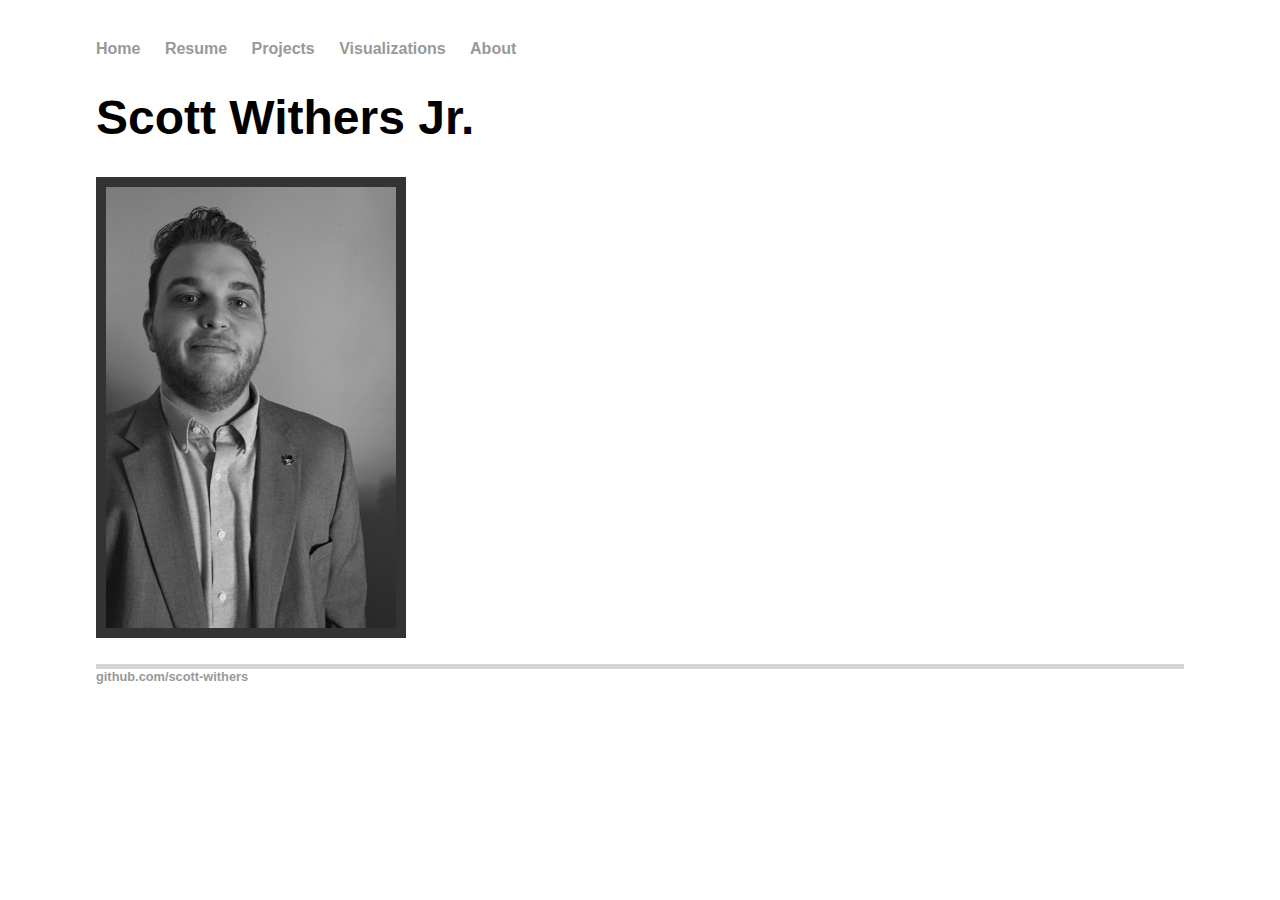
<file: index.html>
<!DOCTYPE HTML>
<html>
  <head>
    <title>Scott Withers Jr.</title>
    <link rel="stylesheet" type="text/css" href="/css/main.css">
    <script>
      (function(i,s,o,g,r,a,m){i['GoogleAnalyticsObject']=r;i[r]=i[r]||function(){
      (i[r].q=i[r].q||[]).push(arguments)},i[r].l=1*new Date();a=s.createElement(o),
      m=s.getElementsByTagName(o)[0];a.async=1;a.src=g;m.parentNode.insertBefore(a,m)
      })(window,document,'script','https://www.google-analytics.com/analytics.js','ga');

      ga('create', 'UA-103836827-1', 'auto');
      ga('send', 'pageview');

    </script>
  </head>
  <body>
    <nav>
      <ul>
          <li><a href="/">Home</a></li>
          <li><a href="/resume.html">Resume</a></li>
          <li><a href="/projects.html">Projects</a></li>
          <li><a href="/viz.html">Visualizations</a></li>
          <li><a href="/about_me.html">About</a></li>
      </ul>
    </nav>

    <div class="container">
      <div class="blurb">
          <h1>Scott Withers Jr.</h1>
      <p>
        <img class="home_img" src="/images/Withers 02.jpeg" alt="chea"
          style="width:290px; weight:352px;" border="10px">
        <br>
        <br>
        <br>
        <br>
        <br>
        <br>
        <br>
        <br>
        <br>
        <br>
        <br>
        <br>
        <br>
        <br>
        <br>
        <br>
        <br>
        <br>
        <br>
        <br>
        <br>
      </p>
      </div><!-- /.blurb -->

      <div id="footer">
          <a href="https://github.com/scott-withers">github.com/scott-withers</a>
      </div>

    </div><!-- /.container -->
  </body>
</html>
</file>
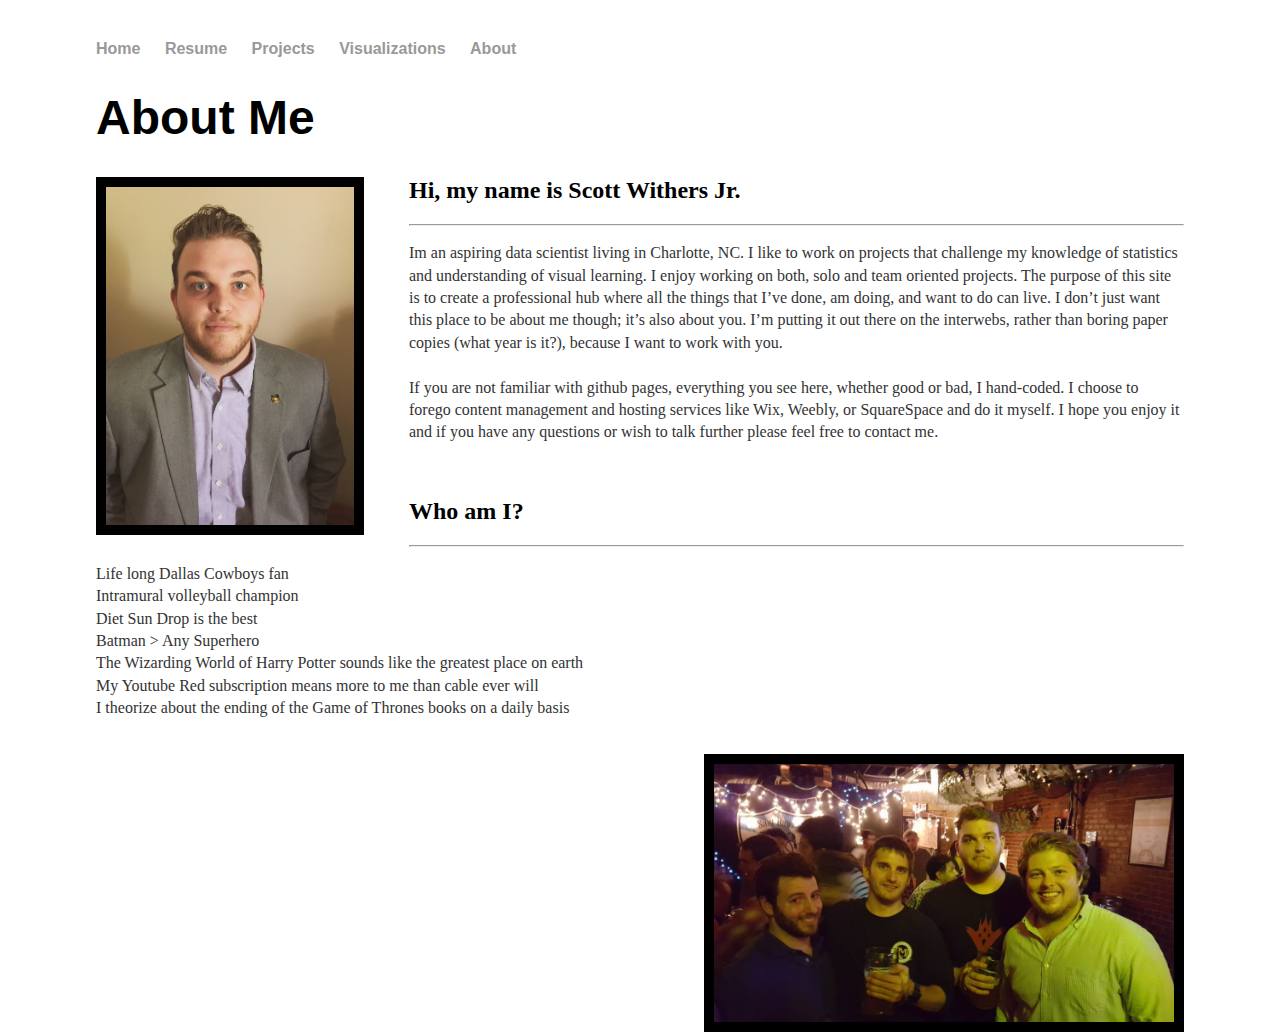
<file: about_me.html>
<!DOCTYPE HTML>
<html>
  <head>
    <title>About Withers</title>
    <link rel="stylesheet" type="text/css" href="/css/main.css">
  </head>
  <style>
  img.bros {
    float: right;
  }
  </style>
  <body>
    <nav>
      <ul>
          <li><a href="/">Home</a></li>
          <li><a href="/resume.html">Resume</a></li>
          <li><a href="/projects.html">Projects</a></li>
          <li><a href="/viz.html">Visualizations</a></li>
          <li><a href="/about_me.html">About</a></li>
      </ul>
    </nav>

    <div class="container">
      <div class="blurb">
          <h1>About Me</h1>
      </div><!-- /.blurb -->
    </div><!-- /.container -->
        <img class="home_img" src="/images/Withers 01.jpeg" alt="chea"
          style="width:248px; weight:302px;" border="10px">
        <h2> Hi, my name is Scott Withers Jr.</h2>
        <hr>
        <p>
          Im an aspiring data scientist living in Charlotte, NC. I like to work on
            projects that challenge my knowledge of statistics and understanding of visual
            learning. I enjoy working on both, solo and team oriented projects.
            The purpose of this site is to create a professional hub where all the things that
            I&rsquo;ve done, am doing, and want to do can live. I don&rsquo;t just want this place to be about
            me though; it&rsquo;s also about you. I&rsquo;m putting it out there on the interwebs, rather than
            boring paper copies (what year is it?), because I want to work with you.
            <br>
            <br>
            If you are not familiar with github pages, everything you see here, whether good or bad, I hand-coded.
            I choose to forego content management and hosting services like Wix, Weebly, or SquareSpace
            and do it myself. I hope you enjoy it and if you have any questions or wish to talk further
            please feel free to contact me.
        </p>
        <br>
        <h2>Who am I?</h2>
        <hr>
        <p>
          Life long Dallas Cowboys fan<br>
          Intramural volleyball champion<br>
          Diet Sun Drop is the best<br>
          Batman > Any Superhero<br>
          The Wizarding World of Harry Potter sounds like the greatest place on earth<br>
          My Youtube Red subscription means more to me than cable ever will<br>
          I theorize about the ending of the Game of Thrones books  on a daily basis
        </p>
        <br>
        <img class="bros" src="/images/good times2.jpg" alt="chea"
        style="width:460px" border="10px">
  </body>
</html>
</file>
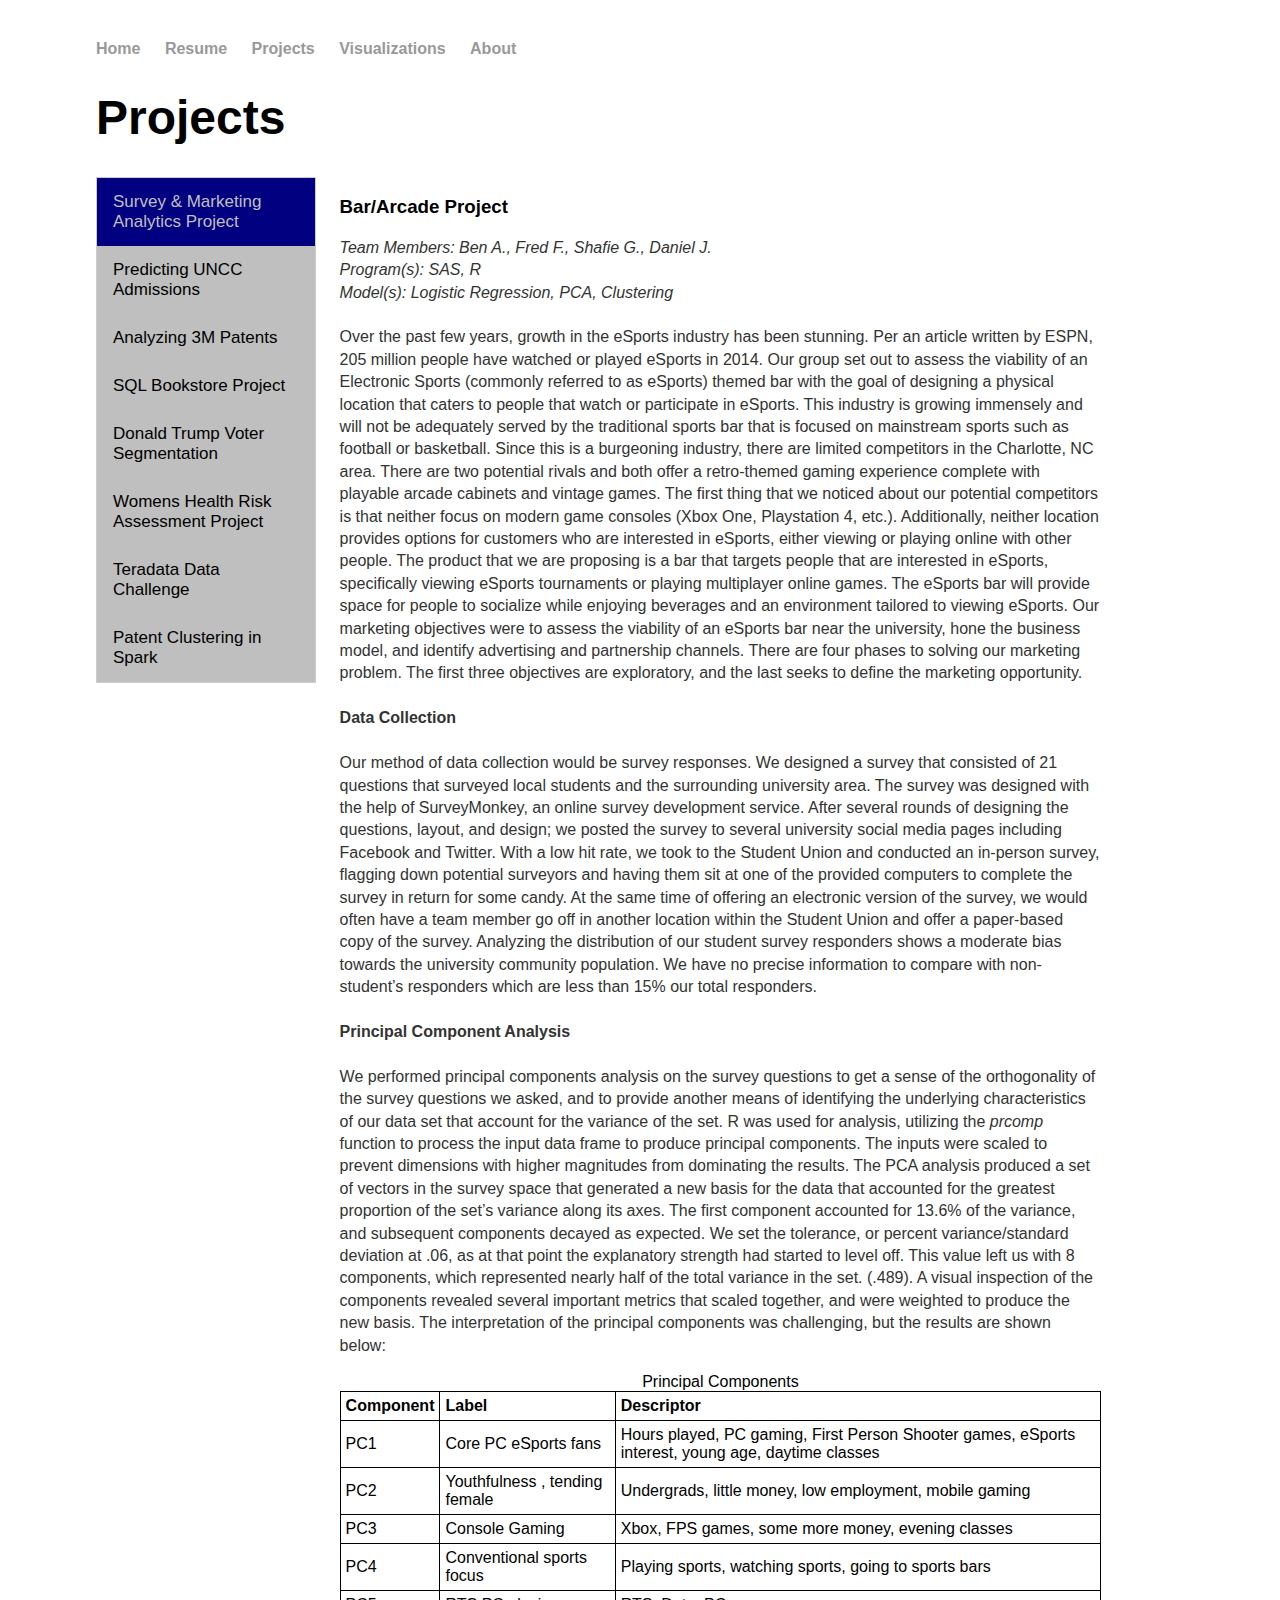
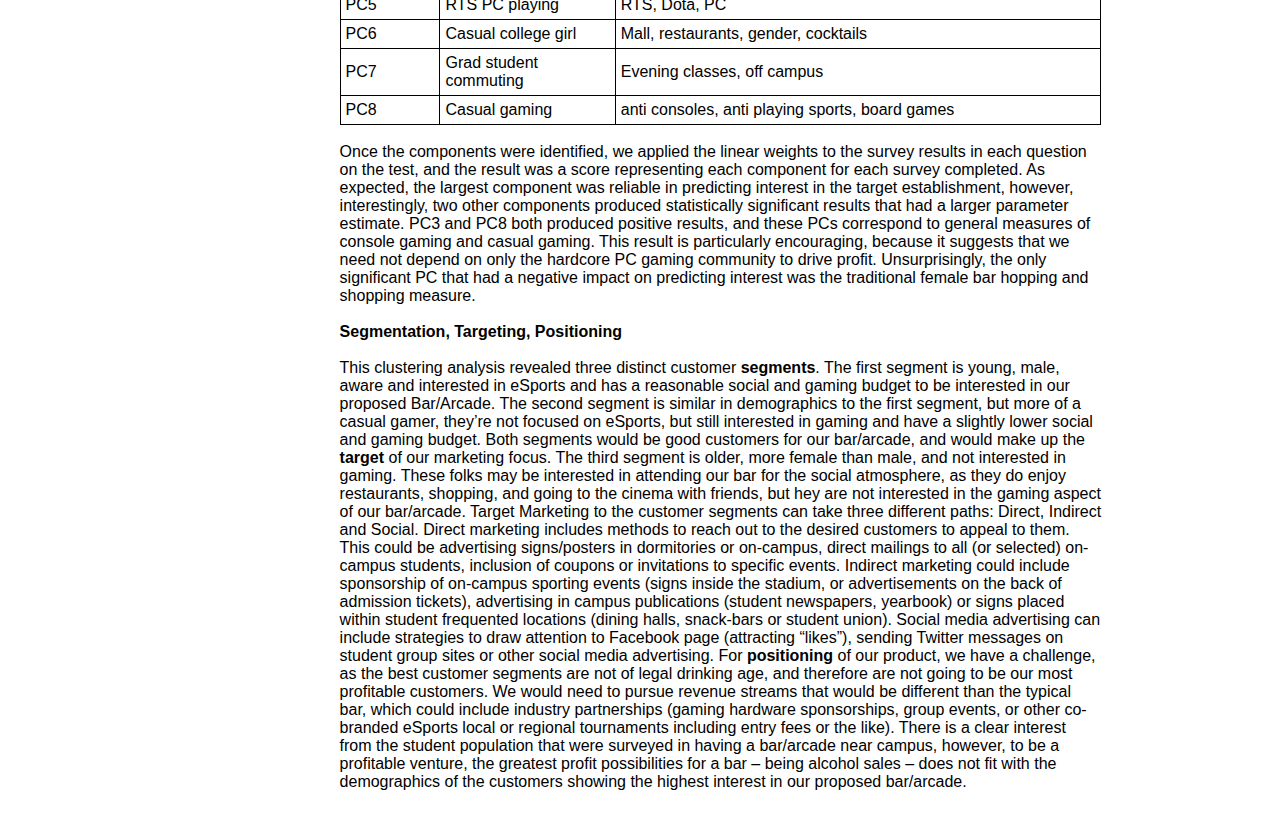
<file: projects.html>
<!DOCTYPE HTML>
<html>
  <head>
    <title>Withers Projects</title>
    <link rel="stylesheet" type="text/css" href="/css/main.css">
  </head>
    <style>
      body {font-family: "Lato", sans-serif;}
      /* Style the tab */
      div.tab {
        float: left;
        border: 1px solid #ccc;
        background-color: #bfbfbf;
        width: 20%;
        height: auto;
      }
      /* Style the buttons inside the tab */
      div.tab button {
        display: block;
        background-color: inherit;
        color: black;
        padding: 14px 16px;
        width: 100%;
        border: none;
        outline: none;
        text-align: left;
        cursor: pointer;
        transition: 0.3s;
        font-size: 17px;
      }
      /* Change background color of buttons on hover */
      div.tab button:hover {
        background-color: #000080;
        color: #bfbfbf;
      }
      /* Create an active/current "tab button" class */
      div.tab button.active {
        background-color: #000080;
        color: #bfbfbf;
      }
      /* Style the tab content */
      .tabcontent {
        float: left;
        padding: 0px 24px;
        border: none;
        width: 70%;
        border-left: none;
        height: 30px;
        -webkit-animation: fadeEffect 1s;
        animation: fadeEffect 1.5s;
      }

      /* Fade in tabs */
      @-webkit-keyframes fadeEffect {
          from {opacity: 0;}
          to {opacity: 1;}
      }

      @keyframes fadeEffect {
          from {opacity: 0;}
          to {opacity: 1;}
      }

      table, th, td {
      border: 1px solid black;
      border-collapse: collapse;
      }

      th, td {
      padding: 5px;
      text-align: left;
      }
    </style>
  </head>
  <body>
    <nav>
      <ul>
          <li><a href="/">Home</a></li>
          <li><a href="/resume.html">Resume</a></li>
          <li><a href="/projects.html">Projects</a></li>
          <li><a href="/viz.html">Visualizations</a></li>
          <li><a href="/about_me.html">About</a></li>
      </ul>
    </nav>

    <div class="container">
      <div class="blurb">
          <h1>Projects</h1>
      </div><!-- /.blurb -->
    </div><!-- /.container -->
      <div class="tab">
        <button class="tablinks" onclick="openProj(event, 'Bar')" id="defaultOpen">Survey & Marketing Analytics Project</button>
        <button class="tablinks" onclick="openProj(event, 'Adm')">Predicting UNCC Admissions</button>
        <button class="tablinks" onclick="openProj(event, '3M')">Analyzing 3M Patents</button>
        <button class="tablinks" onclick="openProj(event, 'Book')">SQL Bookstore Project</button>
        <button class="tablinks" onclick="openProj(event, 'Trump')">Donald Trump Voter Segmentation</button>
        <button class="tablinks" onclick="openProj(event, 'Risk')">Womens Health Risk Assessment Project</button>
        <button class="tablinks" onclick="openProj(event, 'HHUSA')">Teradata Data Challenge</button>
        <button class="tablinks" onclick="openProj(event, 'Patent')">Patent Clustering in Spark</button>
      </div>

      <div id="Bar" class="tabcontent">
        <h3>Bar/Arcade Project</h3>
          <p>
            <i>Team Members: Ben A., Fred F., Shafie G., Daniel J.<br>
            Program(s): SAS, R<br>
            Model(s): Logistic Regression, PCA, Clustering</i><br>
            <br>
            Over the past few years, growth in the eSports industry has been stunning.  Per an article written by ESPN, 205 million people have watched
            or played eSports in 2014.  Our group set out to assess the viability of an Electronic Sports (commonly referred to as eSports) themed bar
            with the goal of designing a physical location that caters to people that watch or participate in eSports. This industry is growing immensely
            and will not be adequately served by the traditional sports bar that is focused on mainstream sports such as football or basketball. Since this
            is a burgeoning industry, there are limited competitors in the Charlotte, NC area. There are two potential rivals and both offer a retro-themed gaming experience complete
            with playable arcade cabinets and vintage games. The first thing that we noticed about our potential competitors is that neither focus on modern
            game consoles (Xbox One, Playstation 4, etc.). Additionally,
            neither location provides options for customers who are interested in eSports, either viewing or playing online with other people. The product
            that we are proposing is a bar that targets people that are interested in eSports, specifically viewing eSports tournaments or playing multiplayer
            online games. The eSports bar will provide space for people to socialize while enjoying beverages and an environment tailored to viewing eSports.
            Our marketing objectives were to assess the viability of an eSports bar near the university, hone the business model, and identify advertising and
            partnership channels. There are four phases to solving our marketing problem.  The first three objectives are exploratory, and the last seeks to
            define the marketing opportunity.<br>
            <br>
            <strong>Data Collection</strong><br>
            <br>
            Our method of data collection would be survey responses. We designed a survey that consisted of 21 questions that surveyed local students and the
            surrounding university area. The survey was designed with the help of SurveyMonkey, an online survey development service. After several rounds of
            designing the questions, layout, and design; we posted the survey to several university social media pages including Facebook and Twitter. With a
            low hit rate, we took to the Student Union and conducted an in-person survey, flagging down potential surveyors and having them sit at one of the
            provided computers to complete the survey in return for some candy. At the same time of offering an electronic version of the survey, we would often
            have a team member go off in another location within the Student Union and offer a paper-based copy of the survey. Analyzing the distribution of our
            student survey responders shows a moderate bias towards the university community population. We have no precise information to compare with non-student&#8217;s
            responders which are less than 15% our total responders.<br>
            <br>
            <strong>Principal Component Analysis</strong><br>
            <br>
            We performed principal components analysis on the survey questions to get a sense of the orthogonality of the survey questions we asked, and to provide
            another means of identifying the underlying characteristics of our data set that account for the variance of the set. R was used for analysis, utilizing
            the <i>prcomp</i> function to process the input data frame to produce principal components. The inputs were scaled to prevent dimensions with higher magnitudes
            from dominating the results. The PCA analysis produced a set of vectors in the survey space that generated a new basis for the data that accounted for the
            greatest proportion of the set&#8217;s variance along its axes. The first component accounted for 13.6% of the variance, and subsequent components decayed as
            expected.  We set the tolerance, or percent variance/standard deviation at .06, as at that point the explanatory strength had started to level off. This
            value left us with 8 components, which represented nearly half of the total variance in the set. (.489).  A visual inspection of the components revealed
            several important metrics that scaled together, and were weighted to produce the new basis. The interpretation of the principal components was challenging,
            but the results are shown below:<br>

            <table style="width:100%">
              <caption>Principal Components</caption>
              <tr>
                <th>Component</th>
                <th>Label</th>
                <th>Descriptor</th>
              </tr>
              <tr>
                <td>PC1</td>
                <td>Core PC eSports fans</td>
                <td>Hours played, PC gaming, First Person Shooter games, eSports interest, young age, daytime classes</td>
              </tr>
              <tr>
                <td>PC2</td>
                <td>Youthfulness , tending female</td>
                <td>Undergrads, little money, low employment, mobile gaming</td>
              </tr>
              <tr>
                <td>PC3</td>
                <td>Console Gaming</td>
                <td>Xbox, FPS games, some more money, evening classes</td>
              </tr>
              <tr>
                <td>PC4</td>
                <td>Conventional sports focus</td>
                <td>Playing sports, watching sports, going to sports bars</td>
              </tr>
              <tr>
                <td>PC5</td>
                <td>RTS PC playing</td>
                <td>RTS, Dota, PC</td>
              </tr>
              <tr>
                <td>PC6</td>
                <td>Casual college girl</td>
                <td>Mall, restaurants, gender, cocktails</td>
              </tr>
              <tr>
                <td>PC7</td>
                <td>Grad student commuting</td>
                <td>Evening classes, off campus</td>
              </tr>
              <tr>
                <td>PC8</td>
                <td>Casual gaming</td>
                <td>anti consoles, anti playing sports, board games</td>
              </tr>
          </table>
          <br>

          Once the components were identified, we applied the linear weights to the survey results in each question on the test, and the result was a score representing
          each component for each survey completed.  As expected, the largest component was reliable in predicting interest in the target establishment, however,
          interestingly, two other components produced statistically significant results that had a larger parameter estimate.  PC3 and PC8 both produced positive
          results, and these PCs correspond to general measures of console gaming and casual gaming.  This result is particularly encouraging, because it suggests
          that we need not depend on only the hardcore PC gaming community to drive profit.  Unsurprisingly, the only significant PC that had a negative impact on
          predicting interest was the traditional female bar hopping and shopping measure.<br>
          <br>
          <strong>Segmentation, Targeting, Positioning</strong><br>
          <br>
          This clustering analysis revealed three distinct customer <strong>segments</strong>. The first segment is young, male, aware and interested in eSports and has a reasonable
          social and gaming budget to be interested in our proposed Bar/Arcade. The second segment is similar in demographics to the first segment, but more of a casual
          gamer, they&#8217;re not focused on eSports, but still interested in gaming and have a slightly lower social and gaming budget.  Both segments would be good customers
          for our bar/arcade, and would make up the <strong>target</strong> of our marketing focus. The third segment is older, more female than male, and not interested in gaming.
          These folks may be interested in attending our bar for the social atmosphere, as they do enjoy restaurants, shopping, and going to the cinema with friends, but
          hey are not interested in the gaming aspect of our bar/arcade. Target Marketing to the customer segments can take three different paths: Direct, Indirect and
          Social.  Direct marketing includes methods to reach out to the desired customers to appeal to them.  This could be advertising signs/posters in dormitories or
          on-campus, direct mailings to all (or selected) on-campus students, inclusion of coupons or invitations to specific events.  Indirect marketing could include
          sponsorship of on-campus sporting events (signs inside the stadium, or advertisements on the back of admission tickets), advertising in campus publications
          (student newspapers, yearbook) or signs placed within student frequented locations (dining halls, snack-bars or student union).  Social media advertising can
          include strategies to draw attention to Facebook page (attracting “likes”), sending Twitter messages on student group sites or other social media advertising.
          For <strong>positioning</strong> of our product, we have a challenge, as the best customer segments are not of legal drinking age, and therefore are not going to be our most
          profitable customers.  We would need to pursue revenue streams that would be different than the typical bar, which could include industry partnerships (gaming
          hardware sponsorships, group events, or other co-branded eSports local or regional tournaments including entry fees or the like).  There is a clear interest
          from the student population that were surveyed in having a bar/arcade near campus, however, to be a profitable venture, the greatest profit possibilities for
          a bar – being alcohol sales – does not fit with the demographics of the customers showing the highest interest in our proposed bar/arcade.<br>
          <br>
          <br>
          </P>
      </div>

      <div id="Adm" class="tabcontent">
        <h3>Predictive Capabilities of UNCC Admissions Criterion</h3>
        <p>
          <i>Coming Soon!</i>
        </p>
      </div>

      <div id="3M" class="tabcontent">
        <h3>Analyzing 3M Patents</h3>
        <p>
          <i>Team Members: Christy C., Rajah C., Lorenzo M, Abdullah M., Ryan W.<br>
          Program(s): Python, R, Hadoop, Tableau, Gephi<br>
          Model(s): Topic Modeling, Graph analysis, Clustering<br></i>
          <br>
          We analyzed 3M&#8217;s US patent portfolio relative to seven competitors using topic modeling, <i>k</i>-means clustering and network analysis. The dataset includes about
          33,000 patents for the eight companies. Relative to the selected competitors, 3M has a competitive advantage in areas like Stock Materials, Synthetic Resins,
          Optical Systems, and Adhesives. Using cosine similarity on the class distribution by company, 3M&#8217;s patent portfolio is most like Bostik, Dow, and Du Pont, who are
          predominately Synthetic Materials and Chemistry companies. General Electric and Siemens focus more on Energy and Data & Processing patents; however, these companies
          compete with 3M in areas like Surgery and Stock Materials patents.<br>
          <br>
          Next, we used Topic Modeling (Latent Dirichlet Allocation or LDA) to identify five topics in the patents&#8217; abstracts. We label the five topics as: Synthetic Materials,
          Chemistry, Energy, Electrical and Data & Processing. We then use <i>k</i>-means clustering on the topic probabilities to create five patent clusters, each corresponding to
          an LDA topic. Most of 3M&#8217;s patents (75%) are in Synthetic Materials and Chemistry patents.<br>
          <br>
          Finally, we examine shared Patent Title bigrams to analyze the relationship between patents using network analysis. Many of 3M&#8217;s patents share ideas and cross-pollinate
          to create new, distruptive innovations. Synthetic Materials and Chemistry patents exhibit the strongest cross-pollination as they share many bigrams in classes like
          Compositions, Adhesives, Abrasives and Synthetic Resins. On the other hand, 3M&#8217;s Electrical and Data & Processing patents are largely disconnected from the network.
          3M has a competitive disadvantage in these patents as GE, Honeywell and Siemens dominant the market. We also expanded our analysis to competitors in Synthetic Materials
          and Chemistry patents and 3M research collaboration with an assignee network.<br>
          <br>
          <strong>What Does All That Mean??</strong><br>
          <br>
          While 3M still enjoy a dominant position in Synthetic Materials, the external Dow/DuPont merger seriously threatens their market position, while internal initiatives
          from CEO Inge Thulin, attempting to increase patent quantity, have not yielded the desired results. Our research uncovered an objective way to measure the value of a
          patent: cross-pollination. Similar to friends in a social network, we used <i>Betweenness</i> as a network measure of cross-pollination. GE seems to have mastered
          cross-pollination and enjoys an enviable position in the patent world; 3M has only a toe-hold in the world of cross-pollinators.<br>
          <br>
          We recommend cultivating our cross-pollination and beat competitors at their own game. Now that we know how to measure cross-pollination, 3M can both reward the best
          in-house inventors and snap up the best independent (freelance) inventors. Extending the cross-pollination measure to companies, 3M have a way to acquire small companies
          that cross-pollinate, extending our innovative reach. And for foreign or large companies, 3M should form strategic alliances, again using cross-pollination as a yardstick.
          Cross-pollination will create more patents, which in turn will bring more unique products to the market, creating value for customers. Diverting one-tenth of the R&D
          Budget to cross-pollination could help this strategy succeed without increasing expenditures. We would spend the same dollars, but in a more focused, targeted fashion.
          A cross-pollination strategy should set Thulin&#8217;s innovation vision aright and ensure his long tenure at the helm. Never has 3M had such a powerful, data-driven tool
          with which to drive innovation in their patent program.<br>
          <br>
          <br>
        </p>
      </div>

      <div id="Book" class="tabcontent">
        <h3>SQL Bookstore Project</h3>
        <p>
          <i>Coming Soon!</i>
        </p>
      </div>

      <div id="Trump" class="tabcontent">
        <h3>Donald Trump Voter Segmentation</h3>
        <p>
          <i>Team Members: Null<br>
          Program(s): R<br>
          Model(s): Clustering<br>
          <p style="color:red;">For more detail visit my <a href="https://github.com/scott-withers/R-Projects/blob/master/Trump_Clusters/Trump_Clusters.md">github</a></i></p>

          The purpose of this project was to look at the demographic profile of the people who vote for Donald Trump. This led me to create clusters
          of demographic profiles and see which cluster votes for Donald Trump more compared to the other clusters. The dataset contains primary results,
          demographic data, and a codebook. (Note: The data contains results from primary races as of March 2016, which is the reason why every state is
          not represented.) Creation of several other datasets during the project were performed to look at numbers more accurately. The first phase I
          focused solely on the primary_results.csv file. Created separate datasets to look at counties won, states won, and party ratios, all of which
          relied heavily on the fraction_votes variable. During the second phase I was concerned more with demographic data and needed to merge the two
          datasets together.<br>
          <br>
          For the modeling phase of the project I concentrated on clustering. The main idea behind <i>k</i>-means clustering is to minimize within-group variance
          while maximizing between-group variance. To begin, the <i>k</i>-means algorithm randomly assigns each observation into <i>k</i> groups and calculates the
          clusters center. The next two steps are done iteratively until convergence, [1] assign each observation to the group that has the closest center,
          and [2] after all observations have been reassigned, recalculate the group’s centers. Upon determining the value of <i>k</i>, we can finally run the
          <i>k</i>means algorithm in R. The kmeans function allows the user to specify centers, max iteration, and which particular algorithm to run, among others.
          We set centers, <i>k</i>, equal to 4 (identified via line chart), max iteration to 1000, and algorithm to MacQueen.<br>
          <br>
          While clustering is extremely useful, the output can be hard to interpret. Initially we have no clue as to what these clusters mean or what they
          represent. To help with this problem I looked at the mean of all the variables in each cluster and try to define what each cluster is. Below is a
          breakdown of the 4 clusters identified:<br>
          <br>
          <strong>Rural:</strong> 64% of the counties in the analysis fall into this cluster. This is the largest cluster and contains a high percentage of White and African
          American persons. The ethnicities with the lowest percentage are Hispanics and Asians, as well as the lowest foreign born percentage. Other
          characteristics of the cluster include the least educated, lowest median income, ~$37,000, and highest poverty level, 21.5%. This cluster has the
          highest percentage of Native Americans, 1.67%. Donald Trump has his highest winning percentage in this cluster, winning 74% of the counties in this
          cluster.<br>
          <br>
          <strong>Rising Prosperity:</strong> 30% of the counties in the analysis fall into this cluster. This cluster maintains the highest percentage of white persons and
          low or lowest percentages of African Americans, Asians, and Hispanic persons. The homeowner rate is also the highest in this cluster than the others,
          while also having a high median household income and a low poverty rate. Donald Trump has his lowest winning percentage in this cluster, only winning
          53% of the counties in this cluster.<br>
          <br>
          <strong>Urban:</strong> 5% of the counties fall into this cluster. They have a good mixed proportion of the White, African American, Asian, and Hispanic ethnicities,
          as well as foreign-born voters. This cluster is where you will find the highest educated and wealthiest citizens (median household income, ~$55,000)
          in the dataset. Donald Trump has won 72% of the counties in the cluster.<br>
          <br>
          <strong>Metropolitan:</strong> 1% of the counties fall into this cluster. This cluster has the largest percentages of young voters and African Americans Asian, and
          Hispanic ethnicities; as well as the highest percentage of foreign-born persons. This cluster also has a high poverty rate, 17%, and the lowest
          homeowner rate, 61.5%. Unsurprisingly, boasting the highest population density too. Donald Trump has won nearly 70% of the counties in the cluster.<br>
          <br>
          Immediately, I notice some irregularities between my findings and the media. I was led to believe that Trump polls well with the older white
          population while not polling so well with other ethnicities. Yes, my findings tend to corroborate those reports that Trump polls well with the
          white population, winning 74% of the “Rural” cluster. However, he also has a high winning percentage in the “Metropolitan” cluster, which contains
          the highest percentage of young voters, African Americans, Asian, and Hispanics.
          <br>
          <br>
        </p>
      </div>

      <div id="Risk" class="tabcontent">
        <h3>Womens Health Risk Assessment</h3>
        <p>
          <i>Team Members: Weiwei G., Yang L., Sara M.<br>
          Program(s): SAS, R, Python<br>
          Model(s): Logistic Regression, Clustering, Neural Network, Decision Tree, Random Forests<br></i>
          <br>
          Human Immunodeficiency Virus (HIV) is a virus spreading around the world. Per the National Institute of Allergy and Infectious
          Diseases (NIAID) nearly 37 million people have HIV and 1.2 million people are living with HIV in the United States. However, a
          large portion are unaware of their HIV discovery. To decrease the transmission of the diseases and improve women’s health,
          Microsoft announced the Women&#8217;s Health Risk Assessment competition that looks for machine learning solutions, in which Bill &
          Melinda Gates funded the competition. The focus of the competition is in the underdeveloped areas of the world, including most of
          Africa and India. In association with the World Health Organization (WHO) they developed a survey that reached 9,000 women in clinics
          and approximately 1,000 subjects in each region. The purpose of this study is to help clinics target the disease at risk and plan
          health care budget more efficiently so that more women can be treated in underdeveloped countries. The problem is a binary classification problem, low or
          high risk of HIV. As far as the expectation, researchers want to see what are the most important things that are associated with the infection of HIV
          among women ages 15-44.<br>
          <br>
          For us to build a relatively accurate model, we needed to find out which features that matter the most. To do it properly, we performed a
          random forest model on our dataset. The random forest model in Python scikit-learn package offers a way to see the importance of each
          independent variable relative to the dependent variable. The most important features revealed from this analysis are <i>modcon</i>, <i>tribe</i>, <i>district</i>,
          <i>babydoc</i>, <i>labordeliv<i>, <i>geo</i>, <i>segment</i>, <i>debut</i>, <i>usecondom</i>, and <i>hivknow</i>. Using these variables, among others, we decided to develop several different
          models including logistic regression, decision tree, random forests, and a neural network. The takeaways from this, along with model creation
          and validation, is that individuals with access to modern technologies (computers, radios, irrigation, etc.) and using modern contraception and/or
          condoms will lower the risk of HIV. Other factors that can radically influence the risk is the religion they follow, education, literacy, and
          income.<br>
          <br>
          We compared the models using mean square error (MSE) on validation data to select the best model for the project. Considering we used
          variable clustering for the predictor selection prior to logistic regression, decision tree, and neural network, we used SAS e-Miner
          to compare these three models, and the program selected the neural network to be the best model with the MSE of 0.12. However, compared
          with the MSE generated using cross-validation from ridge regression and random forest, we believe that random forest is the best model
          to predict HIV subgroup in this project with a MSE of 0.07.<br>
          <br>
          Finally, our group wanted to look at some sort of unsupervised learning to experiment with. The dataset lends itself well to be segmented
          especially considering that it contains a myriad of health, demographic, and socio-economic features. The clustering analysis was done
          through R, and we used the <i>k</i>-means approach. After consulting the within sum of squares “elbow” plot, <i>k</i> was determined to be set at 3.
          Looking at the means of each cluster it becomes clear that there are differences among them.<br>
          <br>
          <strong>Cluster 1: Educated Young Women</strong> - This cluster has the youngest average age of all the other clusters, 18. Contains the
          lowest percentage of respondents that responded yes to <i>ever_had_sex</i> and <i>ever_been_pregnant</i>, which leads to the smallest ratio of the
          clusters that currently have a child. Women in this cluster are educated as well, 31% of them are currently in school, they are literate and
          are the most educated of the three clusters. Lowest risk of HIV infection and mostly christian or muslim.<br>
          <br>
          <strong>Cluster 2: Sexually Active Mid 20s Women</strong> - As the name says, this cluster’s average age is 26 and they contain the highest
          percentage of women that have had sex, been pregnant, and had multiple partners. Lowest percentage (6%) in school, which could be explained
          since they are older and may be out of school now. They are still literate and moderately educated. Highest HIVknow status, and most likely
          to be married and/or have children. Highest risk of HIV infection and mostly christian or muslim.<br>
          <br>
          <strong>Cluster 3: Other</strong> - This cluster is all over the place, there is no proper way to describe them. A couple things to note
          is that they are mostly muslim and hindu; and they are the least educated. However, they are more likely to own a cooker or fridge compared
          to the other clusters.
          <br>
          <br>
        </p>
      </div>

      <div id="HHUSA" class="tabcontent">
        <h3>Hire Heroes USA Data Challenge</h3>
        <p>
          <i>Coming Soon!</i>
        </p>
      </div>

      <div id="Patent" class="tabcontent">
        <h3>Assessing the Innovative Characteristic of US Patents</h3>
        <p>
          <i>Team Members: Marcia P.<br>
            Program(s): R, Python, PySpark, Hadoop<br>
            Model(s): Clustering<br>
            <p style="color:red;">For more detail visit my <a href="https://github.com/scott-withers/PatentsProject/blob/master/PatentsProject_v1.0.ipynb">github</a></i></p>

            This project was perhaps the most fun and the most difficult of all the projects that I completed during my time at university. It was my first
            venture into Spark and coding up a script to run autonomously based on a single command. The domain was also interesting, my teammate, for all
            intents and purposes, was an expert in the field of patents; she had performed numerous other projects on the subject. The reasoning behind this
            assignment was that in 2013, the USPTO started transitioning from a legacy patent classification system (the US Patent Classification System or USPC
            system) to the new Cooperative Patent Classification (CPC) system.<br>
            <br>
            From 2011 to 2014, Dr. Deborah Strumsky, and others, did significant research to assess the level of patent innovation based on the USPC codes assigned
            to a patent. This project repeated a small portion of her work, to see if the new CPC system can also be used to assess patent innovation. The CPC&#8217;s
            hierarchic nature and the diversity of CPC sections, classes, and subclasses unique to each patent to could explain what type of innovative diversity
            might be driving n-tuple trends. In addition, we applied <i>k</i>-means clustering to 3 million patents to see if patents can be clustered based on the quantity
            and diversity of patent codes assigned to each patent. This technique and metrics could be used to assess the technological or innovative diversity of patents.<br>
            <br>
            <strong>A Primer on CPC Code Hierarchy</strong>
            <br>
            Sections, there are just seven 1-digit “sections” in the CPC system. Class, these are 3-digit codes. Sub-class, there are 674 sub-classes in the CPC system,
            these are 4-digit codes. Main-group is defined as the 8-digit code, everything before the “/”. Subgroups, or n-tuple, are the complete 14-digit codes, of
            which there are 250k.<br>
            <br>
            Example of an entire code: B64C 13/02.<br>
            Where B is the section: ex. performing operations; transporting. - 64 defines the class: ex. Aircraft, Aviation, Cosmonautics. - C defines the sub-class:
            ex. Aeroplanes, helicopters. - 13 defines the main group: ex. control systems or transmitting systems for actuating flying-control surfaces. - 02 defines
            the subgroup: ex. aircraft control/automatic/electric course control.<br>
            <br>
            Each n-tuple is labeled as <i>inventive</i> (based on claims) or <i>additive</i> (providing additional information to the patent) and <i>first</i> or <i>later</i>. There is only one
            <i>first</i> n-tuple on each patent, which represents the one n-tuple that best represents the patent.<br>
            <br>
            <strong>Results</strong>
            <br>
            Since 2008, our analysis showed that there had been a steady increase in the average number of unique 14-digit CPC codes assigned to patents. The increase in
            average number of unique 14-digit CPC codes is driven, overall, by using more maingroups, not more classes or subclasses, on each patent. This could be interpreted
            as meaning that patents are not combining technologies that are very diverse, but patents are increasingly combining claims related to technology subsegments that
            are fairly related to each other. Our analysis also showed that patents defined by 1-tuple or 2-tuples are declining significantly, and patents defined by 10+ tuples
            (i.e. patents with 10 or more unique CPC 14-digit codes assigned to them) are increasing significantly.<br>
            <br>
            Our clustering results are presented below. A distributed clustering program, based on Lloyd&#8217;s algorithm, was coded to be ran in PySpark. The performance of our
            distributed <i>k</i>-means clustering program was evaluated by confirming our cluster means in R.<br>
            <br>
            <strong>Maingroup Driven</strong> Cluster (n-tuple of 96): These patents have unusually high total number of codes that describe the patent, and this high number of codes is driven
            by maingroups (where maingroups represents fairly related technology sub-sectors, like “aircraft power plants or engines” and “aircraft flight control systems”). –
            So the innovation in this cluster is driven by the combination of many, fairly related technologies within a specific technology domain.<br>
            <br>
            <strong>High Diversity</strong> Cluster (n-tuple of 32): This cluster has the broadest use of classes, 2.7, and subclasses, 3.6, and fairly robust use of n-tuples. Thus, this
            cluster of patents represents innovation that combines technologies from the broadest/most diverse set of technology domains.<br>
            <br>
            <strong>Average</strong> Cluster (n-tuple of 11): This cluster represents patents in the middle of our “narrow to diverse” technology scale.<br>
            <br>
            <strong>Narrow</strong> Cluster (n-tuple of 3.35): These patents incorporate the narrowest (least diverse) set of technologies. Only about three codes in total used on the patent,
            and all three of those are from just one or two classes or subclasses. So patents in this cluster are focused mostly within one technology domain.<br>
            <br>
            <br>
        </p>
      </div>

      <script>
        function openProj(evt, projName) {
            var i, tabcontent, tablinks;
            tabcontent = document.getElementsByClassName("tabcontent");
            for (i = 0; i < tabcontent.length; i++) {
                tabcontent[i].style.display = "none";
            }
            tablinks = document.getElementsByClassName("tablinks");
            for (i = 0; i < tablinks.length; i++) {
                tablinks[i].className = tablinks[i].className.replace(" active", "");
            }
            document.getElementById(projName).style.display = "block";
            evt.currentTarget.className += " active";
        }

        // Get the element with id="defaultOpen" and click on it
        document.getElementById("defaultOpen").click();
        </script>
  </body>
</html>
</file>
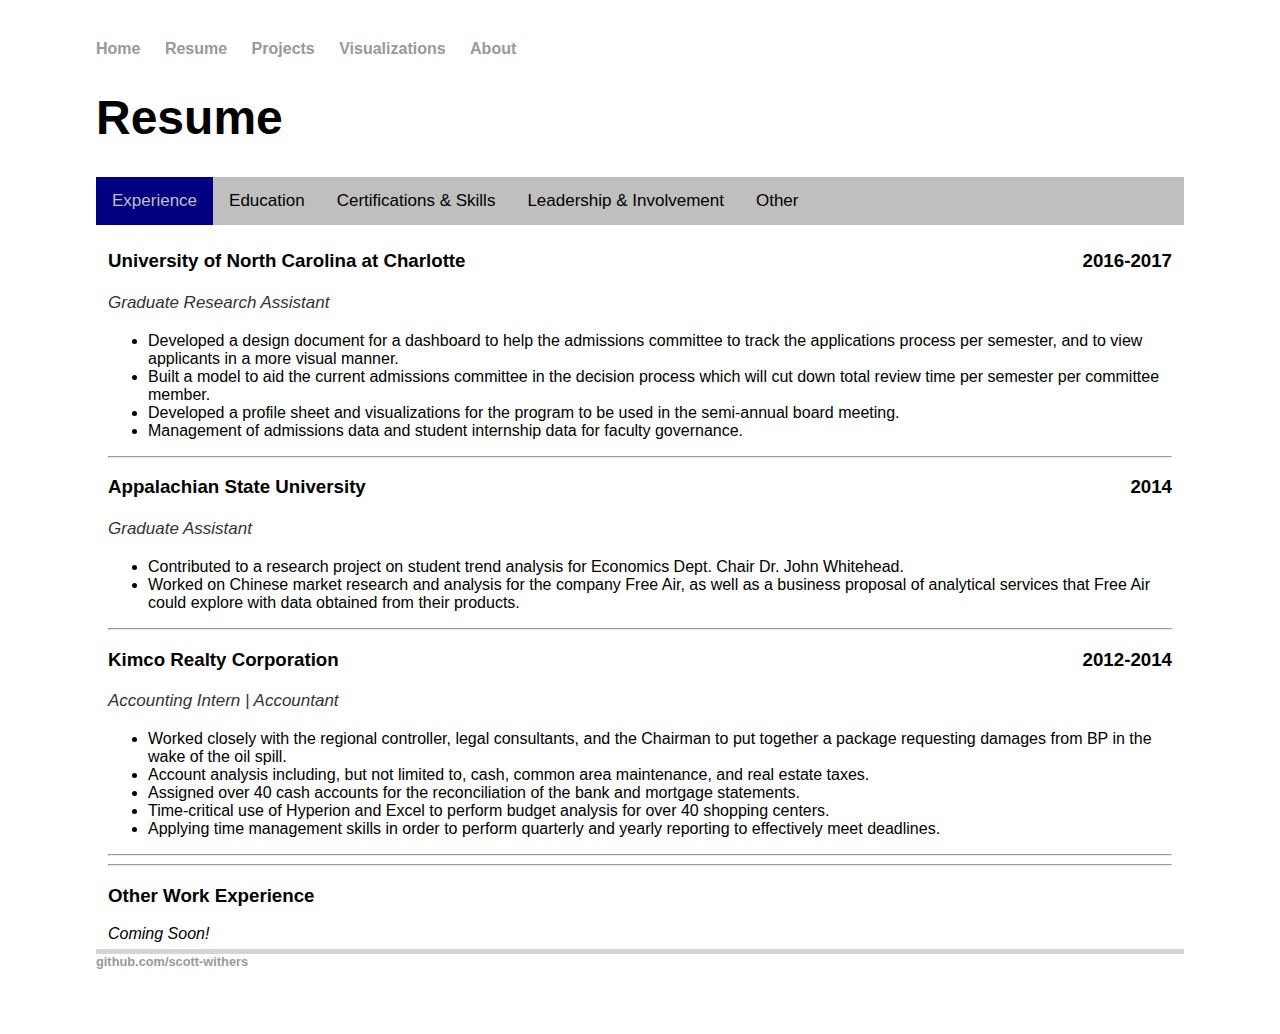
<file: resume.html>
<!DOCTYPE HTML>
<html>
  <head>
    <title>Scott Withers Resume</title>
    <link rel="stylesheet" type="text/css" href="/css/main.css">
  </head>
  <style>
  body {font-family: "Lato", sans-serif;}
  /* Style the tab */
  div.tab {
      overflow: hidden;
      border: none;
      background-color: #bfbfbf;
  }
  /* Style the buttons inside the tab */
  div.tab button {
      background-color: inherit;
      color: black;
      float: left;
      border: none;
      outline: none;
      cursor: pointer;
      padding: 14px 16px;
      transition: 0.3s;
      font-size: 17px;
  }
  /* Change background color of buttons on hover */
  div.tab button:hover {
      background-color: #000080;
      color: #bfbfbf;
  }
  /* Create an active/current tablink class */
  div.tab button.active {
      background-color: #000080;
      color: #bfbfbf;
  }
  /* Style the tab content */
  .tabcontent {
      display: none;
      padding: 6px 12px;
      border: none;
      border-top: none;
  }
  </style>
    <body>
      <nav>
        <ul>
            <li><a href="/">Home</a></li>
            <li><a href="/resume.html">Resume</a></li>
            <li><a href="/projects.html">Projects</a></li>
            <li><a href="/viz.html">Visualizations</a></li>
            <li><a href="/about_me.html">About</a></li>
        </ul>
      </nav>
    <div class="container">
      <div class="blurb">
          <h1>Resume</h1>
      </div><!-- /.blurb -->
    </div><!-- /.container -->
    <div class="tab">
      <button class="tablinks" onclick="openRes(event, 'Exp')" id="defaultOpen">Experience</button>
      <button class="tablinks" onclick="openRes(event, 'Edu')">Education</button>
      <button class="tablinks" onclick="openRes(event, 'CS')">Certifications & Skills</button>
      <button class="tablinks" onclick="openRes(event, 'LI')">Leadership & Involvement</button>
      <button class="tablinks" onclick="openRes(event, 'Oth')">Other</button>
    </div>

    <div id="Exp" class="tabcontent">
      <h3 style="text-align:left;">University of North Carolina at Charlotte<span style="float:right;">2016-2017</span></h3>
      <p style="font-size:17px"><i>Graduate Research Assistant</i></p>
      <ul>
        <li>Developed a design document for a dashboard to help the admissions committee to track the applications process per semester, and to view applicants in a more visual manner.</li>
        <li>Built a model to aid the current admissions committee in the decision process which will cut down total review time per semester per committee member.</li>
        <li>Developed a profile sheet and visualizations for the program to be used in the semi-annual board meeting.</li>
        <li>Management of admissions data and student internship data for faculty governance.</li>
      </ul>
        <hr>
      <h3 style="text-align:left;">Appalachian State University<span style="float:right;">2014</span></h3>
      <p style="font-size:17px"><i>Graduate Assistant</i></p>
      <ul>
        <li>Contributed to a research project on student trend analysis for Economics Dept. Chair Dr. John Whitehead.</li>
        <li>Worked on Chinese market research and analysis for the company Free Air, as well as a business proposal of analytical services that Free Air could explore with data obtained from their products.</li>
      </ul>
        <hr>
      <h3 style="text-align:left;">Kimco Realty Corporation<span style="float:right;">2012-2014</span></h3>
      <p style="font-size:17px"><i>Accounting Intern | Accountant</i></p>
      <ul>
        <li>Worked closely with the regional controller, legal consultants, and the Chairman to put together a package requesting damages from BP in the wake of the oil spill.</li>
        <li>Account analysis including, but not limited to, cash, common area maintenance, and real estate taxes.</li>
        <li>Assigned over 40 cash accounts for the reconciliation of the bank and mortgage statements.</li>
        <li>Time-critical use of Hyperion and Excel to perform budget analysis for over 40 shopping centers.</li>
        <li>Applying time management skills in order to perform quarterly and yearly reporting to effectively meet deadlines.</li>
      </ul>
      <hr>
      <hr>
      <h3>Other Work Experience</h3>
      <i>Coming Soon!</i>
    </div>

    <div id="Edu" class="tabcontent">
      <h3 style="text-align:left;">University of North Carolina at Charlotte<span style="float:right;">2017</span></h3>
      <p style="font-size:17px"><i>Masters of Science:<b> Data Science and Business Analytics</b></i></p>
      <ul>
        <li>Capstone project: <i>Predictive Capabilities of UNCC Admissions Criterion</i></li>
      </ul>
        <hr>
      <h3 style="text-align:left;">Appalachian State University<span style="float:right;">2014</span></h3>
      <p style="font-size:17px"><i>Masters of Business Administration:<b> Business Analytics</b></i></p>
      <ul>
        <li>Went to France in October 2014 to work with a group of international students to present in front of a panel of international professors. Our research and presentation received top marks from all professors present.</li>
      </ul>
        <hr>
      <h3 style="text-align:left;">Appalachian State University<span style="float:right;">2012</span></h3>
      <p style="font-size:17px"><i>Bachelors of Science:<b> Accounting & Economics</b></i></p>
      <ul>
        <li>Economics final project to determine the ideal number of years to sit a first round drafted quarterback in
            the NFL for maximum success</li>
      </ul>
    </div>

    <div id="CS" class="tabcontent">
      <h3>Certifications</h3>
      <p style="font-size:17x">CPA Candidate, NC (All Exams Passed)<br>SAS Business Analytics Certification<br>
        ASU Graduate Certificate in Business Analytics</p>
      <h3>Program Proficiencies</h3>
      <p>SAS Enterprise Miner and SAS Enterprise Guide<br> R<br> SQL<br> PySpark<br> Hadoop/MapReduce/HIVEM<br> Tableau<br>
         Python<br> Oracle Hyperion w/ Smartview<br> Microsoft Office Suite</p>
    </div>

    <div id="LI" class="tabcontent">
      <h3>University Invlolvement</h3>
      <p style="font-size:17x">Economics Award<br> Economics Club<br> Entrepreneurs Club<br> Net Impact Club</p>
      <h3>Leadership</h3>
      <p style="font-size:17x">Excel Workshops<br> College Fed Challenge</p>
    </div>

    <div id="Oth" class="tabcontent">
      <h3>University Courses/Online/MOOCs</h3>
      <p style="font-size:17x">
        Advanced Business Analytics I (<i>UNCC</i>)<br>
        Advanced Business Analytics II (<i>UNCC</i>)<br>
        Calculus (<i>OSU MOOC</i>)<br>
        Cloud Computing (<i>UNCC</i>)<br>
        Data Management (<i>ASU</i>)<br>
        Database Systems (<i>UNCC</i>)<br>
        Econometrics (<i>UNCC</i>)<br>
        International Economic Policy (<i>ASU</i>)<br>
        Knowledge Discovery (<i>UNCC</i>)<br>
        Linear Algebra (<i>MIT MOOC</i>)<br>
        Machine Learning (<i>UNCC</i>)<br>
        Project Management (<i>UNCC</i>)<br>
        Python Bootcamp (<i>Udemy</i>)<br>
        Python for ML (<i>Udemy</i>)<br>
        Quantitative Methods (<i>ASU</i>)<br>
        Visual Analytics (<i>UNCC</i>)<br>
      </p>
      <h3>Books!</h3>
      <p style="font-size:17x">
        Currently reading <i>Introduction to the Theory of Statistics</i><br>
        <br>
        <i>Business Analysis for Managers</i><br>
        <i>Data Science for Business</i><br>
        <i>Discovering Knowledge in Data</i><br>
        <i>Econometrics with R</i><br>
        <i>Hadoop: The Defenitive Guide</i><br>
        <i>Introduction to Information Retrieval</i><br>
        <i>Keeping Up with the Quants</i><br>
        <i>R for Everyone</i><br>
        <i>Your Statistical Consultant</i><br>
        <i>Modeling Techniques in Predictive Analytics</i><br>
        <i>Machine Learning</i><br>
        <i>Python Machine Learning</i><br>
      </p>
    </div>

    <script>
      function openRes(evt, resName) {
        var i, tabcontent, tablinks;
        tabcontent = document.getElementsByClassName("tabcontent");
        for (i = 0; i < tabcontent.length; i++) {
            tabcontent[i].style.display = "none";
        }
        tablinks = document.getElementsByClassName("tablinks");
        for (i = 0; i < tablinks.length; i++) {
            tablinks[i].className = tablinks[i].className.replace(" active", "");
        }
        document.getElementById(resName).style.display = "block";
        evt.currentTarget.className += " active";
      }

      // Get the element with id="defaultOpen" and click on it
      document.getElementById("defaultOpen").click();
    </script>
    <div id="footer">
        <a href="https://github.com/scott-withers">github.com/scott-withers</a>
    </div>
  </body>
</html>
</file>
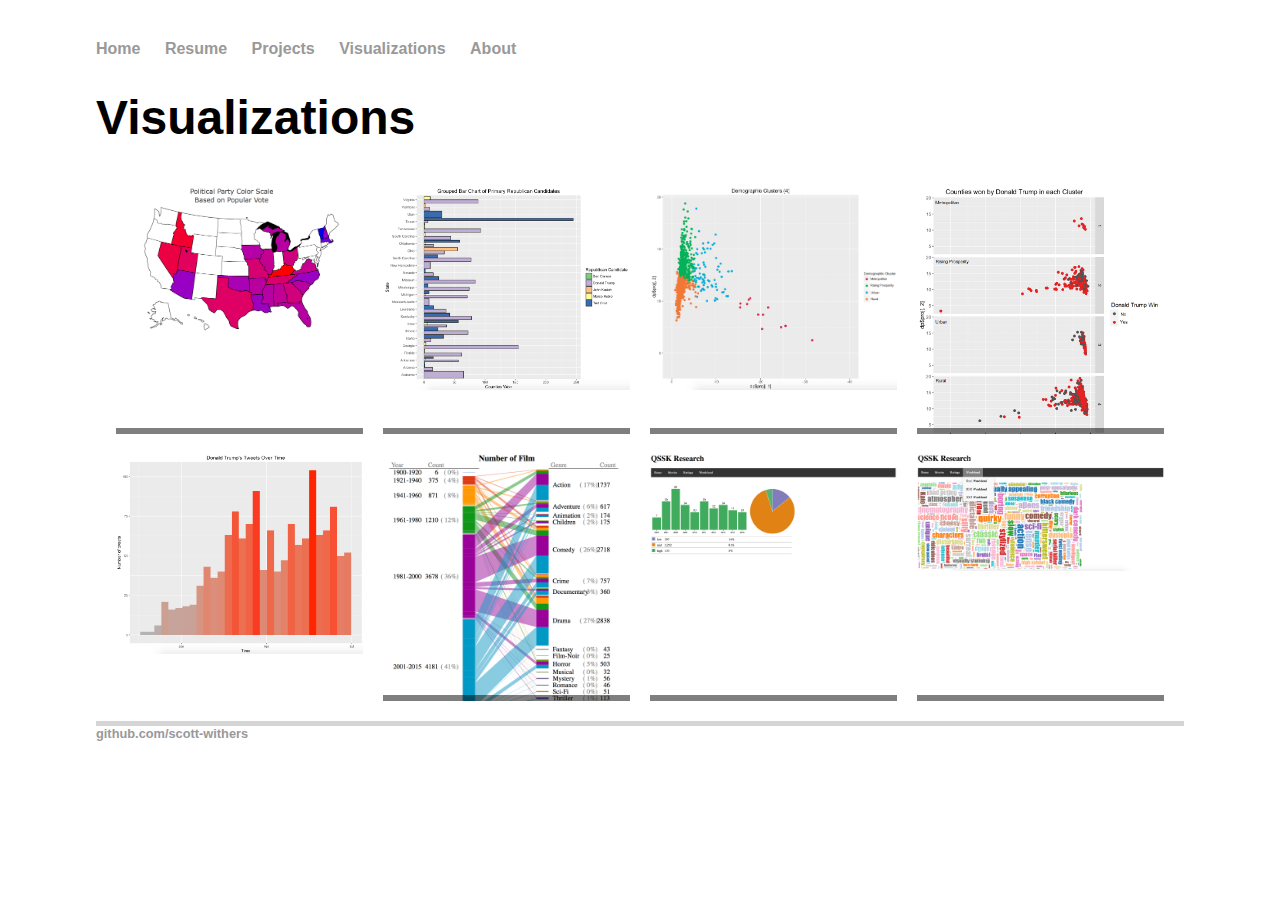
<file: viz.html>
<!DOCTYPE HTML>
<html lang="en-US">
  <head>
    <meta http-equiv="content-type" content="text/html; charset=UTF-8">
    <title>Withers Visualizations</title>
    <link rel="stylesheet" type="text/css" href="/css/pic_grid.css">
  </head>
  <body class="no-touch">
    <nav>
      <ul>
          <li><a href="/">Home</a></li>
          <li><a href="/resume.html">Resume</a></li>
          <li><a href="/projects.html">Projects</a></li>
          <li><a href="/viz.html">Visualizations</a></li>
          <li><a href="/about_me.html">About</a></li>
      </ul>
    </nav>

    <div class="container">
      <div class="blurb">
          <h1>Visualizations</h1>
    </div><!-- /.blurb -->

    <div class="wrap">
    <!-- Define all of the tiles: -->
      <div class="box">
        <div class="boxInner">
          <img src="/images/Voting_Choropleth_Map.png" />
          <div class="titleBox">Choropleth Map based on Popular Vote 2016</div>
        </div>
      </div>
      <div class="box">
        <div class="boxInner">
          <img src="/images/Rep_Primary_Barchart.png" />
          <div class="titleBox">Counties Won by Republican Candidates 2016</div>
        </div>
      </div>
      <div class="box">
        <div class="boxInner">
          <img src="/images/Trump_Demo_Clusters.png" />
          <div class="titleBox">Visualization of Republican Demographic Clusters</div>
        </div>
      </div>
      <div class="box">
        <div class="boxInner">
          <img src="/images/Trump_Win_Cluster.png" />
          <div class="titleBox">Donald Trump's Counties Won in each Demographic Cluster</div>
        </div>
      </div>
      <div class="box">
        <div class="boxInner">
          <img src="/images/Trump Tweets over Time.png" />
          <div class="titleBox">Donald Trump's Tweets over Time</div>
        </div>
      </div>
      <div class="box">
        <div class="boxInner">
          <img src="/images/Movies_Parallel_Coordinates.png" />
          <div class="titleBox">Parallel Coordinates between Year and Genre</div>
        </div>
      </div>
      <div class="box">
        <div class="boxInner">
          <img src="/images/Movies_Ratings.png" />
          <div class="titleBox">Moving Ratings Visuals with Interaction</div>
        </div>
      </div>
      <div class="box">
        <div class="boxInner">
          <img src="/images/Movies_Wordcloud.png" />
          <div class="titleBox">Dynamically generated Word Cloud</div>
        </div>
      </div>
    </div><!-- /#wrap -->
    </div><!-- /.container -->

    <div id="footer">
        <a href="https://github.com/scott-withers">github.com/scott-withers</a>
    </div>
  </body>
</html>
</file>
<file: css/main.css>
body {
    margin: 40px auto;
    width: 85%;
}
#footer {
    font-family:'Helvetica', 'Arial', 'Sans-Serif';
    padding: 0px;
    font-weight: bold;
    position: float;
    /*bottom: 0;*/
    width: 100%;
    height: 40px;
    border-top: 5px solid #d5d5d5;
    font-size: .8em;
}
/*.footer ul li {
    display: inline;
    margin-right: 20px;
}*/
nav ul {
    font-family:'Helvetica', 'Arial', 'Sans-Serif';
    padding: 0px;
    list-style: none;
    font-weight: bold;
}
nav ul li {
    display: inline;
    margin-right: 20px;
}
img.home_img {
  float:left;
  margin: 0px 45px 20px 0px;
}

a {
    text-decoration: none;
    color: #999;
}
a:hover {
    text-decoration: underline;
}
h1 {
    font-size: 3em;
    font-family:'Helvetica', 'Arial', 'Sans-Serif';
}
p {
    font-size: 1em;
    line-height: 1.4em;
    color: #333;
}
ul.posts {
    margin: 20px auto 40px;
    font-size: 1.5em;
}

ul.posts li {
    list-style: none;
}
</file>
<file: css/pic_grid.css>
body {
    margin: 40px auto;
    width: 85%;
}
#footer {
    font-family:'Helvetica', 'Arial', 'Sans-Serif';
    padding: 0px;
    font-weight: bold;
    position: float;
    /*bottom: 0;*/
    width: 100%;
    height: 40px;
    border-top: 5px solid #d5d5d5;
    font-size: .8em;
}
nav ul {
    font-family:'Helvetica', 'Arial', 'Sans-Serif';
    padding: 0px;
    list-style: none;
    font-weight: bold;
}

nav ul li {
    display: inline;
    margin-right: 20px;
}

a {
    text-decoration: none;
    color: #999;
}
a:hover {
    text-decoration: underline;
}
h1 {
    font-size: 3em;
    font-family:'Helvetica', 'Arial', 'Sans-Serif';
}
p {
    font-size: 1em;
    line-height: 1.4em;
    color: #333;
}
ul.posts {
    margin: 20px auto 40px;
    font-size: 1.5em;
}

ul.posts li {
    list-style: none;
}
.wrap {
   overflow: hidden;
   margin: 10px;
}
.box {
   float: left;
   position: relative;
   width: 20%;
   padding-bottom: 20%;
}
.boxInner {
   position: absolute;
   left: 10px;
   right: 10px;
   top: 10px;
   bottom: 10px;
   overflow: hidden;
}
.boxInner img {
   width: 100%;
}
.boxInner .titleBox {
   position: absolute;
   bottom: 0;
   left: 0;
   right: 0;
   margin-bottom: -50px;
   background: #000;
   background: rgba(0, 0, 0, 0.5);
   color: #FFF;
   padding: 10px;
   text-align: center;
   -webkit-transition: all 0.3s ease-out;
   -moz-transition: all 0.3s ease-out;
   -o-transition: all 0.3s ease-out;
   transition: all 0.3s ease-out;
}
body.no-touch .boxInner:hover .titleBox, body.touch .boxInner.touchFocus .titleBox {
   margin-bottom: 0;
}
@media only screen and (max-width : 480px) {
   /* Smartphone view: 1 tile */
   .box {
      width: 100%;
      padding-bottom: 100%;
   }
}
@media only screen and (max-width : 650px) and (min-width : 481px) {
   /* Tablet view: 2 tiles */
   .box {
      width: 50%;
      padding-bottom: 50%;
   }
}
@media only screen and (max-width : 1050px) and (min-width : 651px) {
   /* Small desktop / ipad view: 3 tiles */
   .box {
      width: 33.3%;
      padding-bottom: 33.3%;
   }
}
@media only screen and (max-width : 1290px) and (min-width : 1051px) {
   /* Medium desktop: 4 tiles */
   .box {
      width: 25%;
      padding-bottom: 25%;
   }
}
</file>
